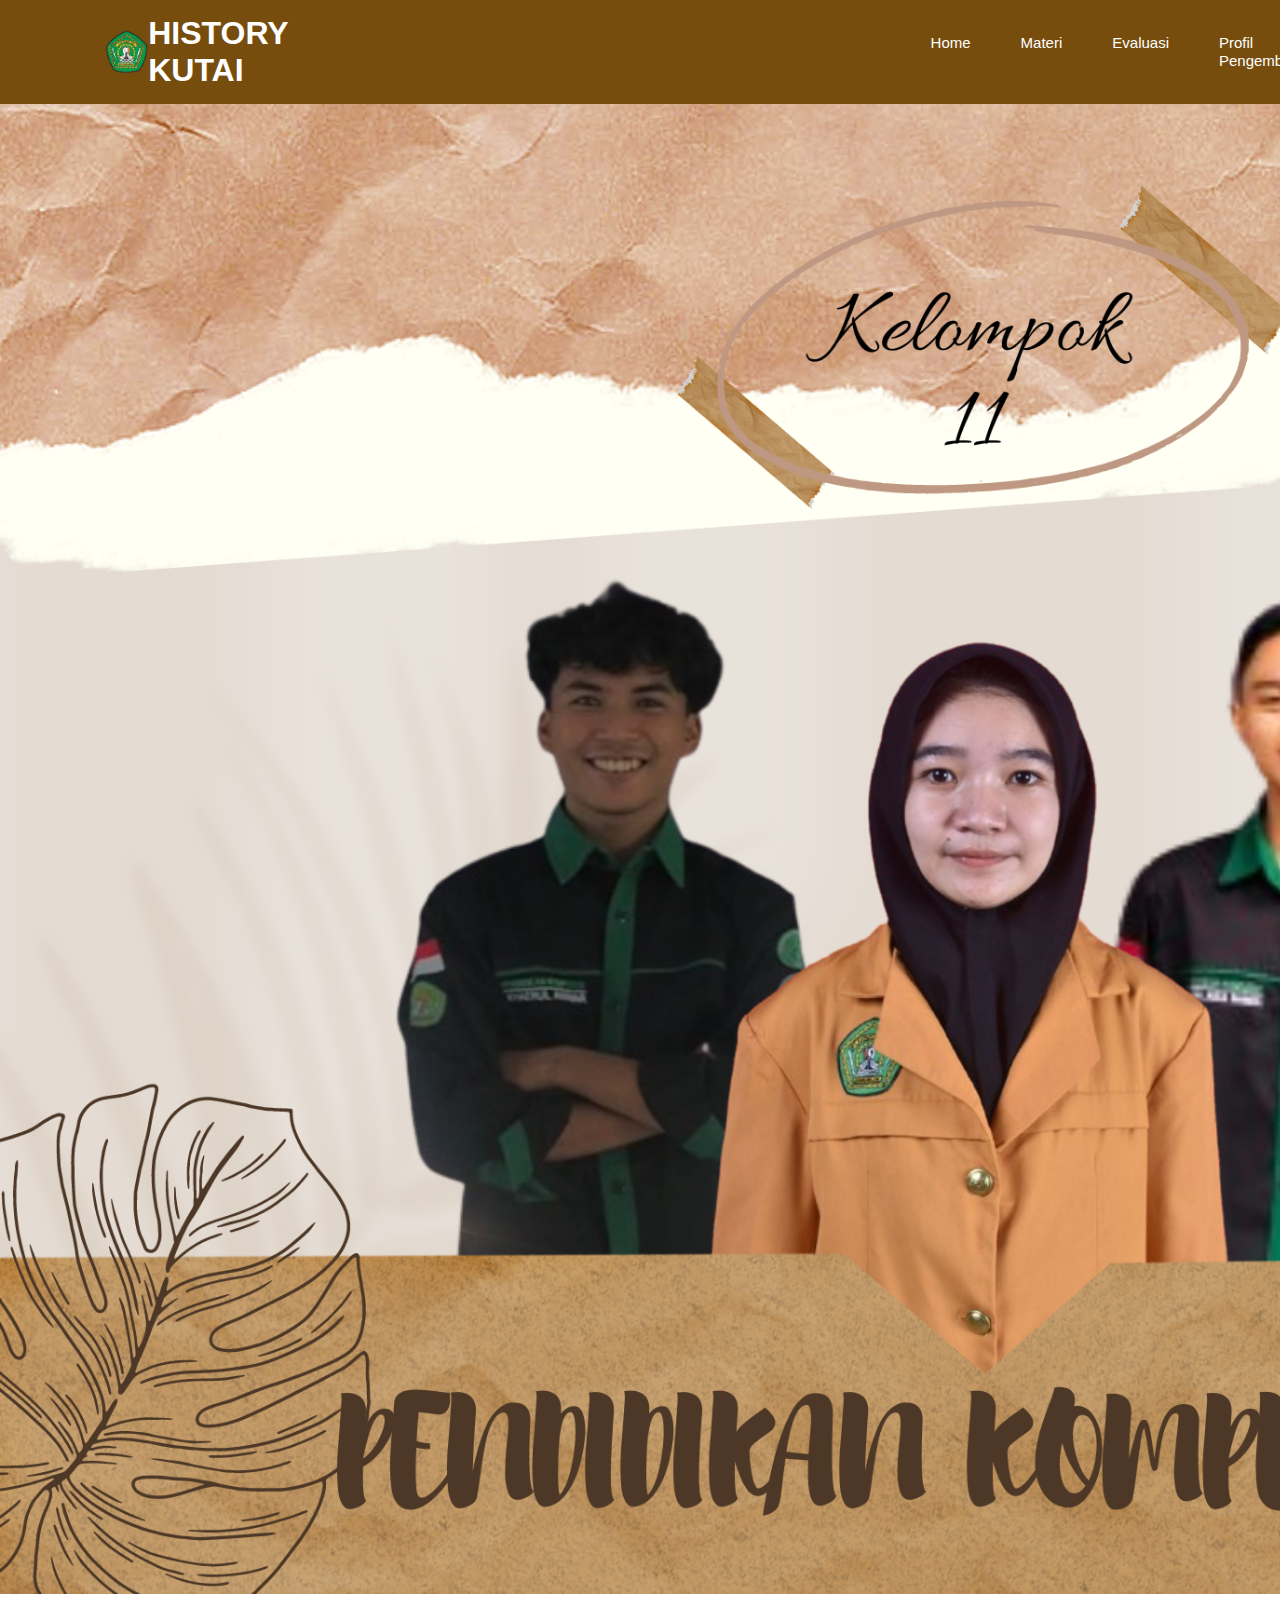
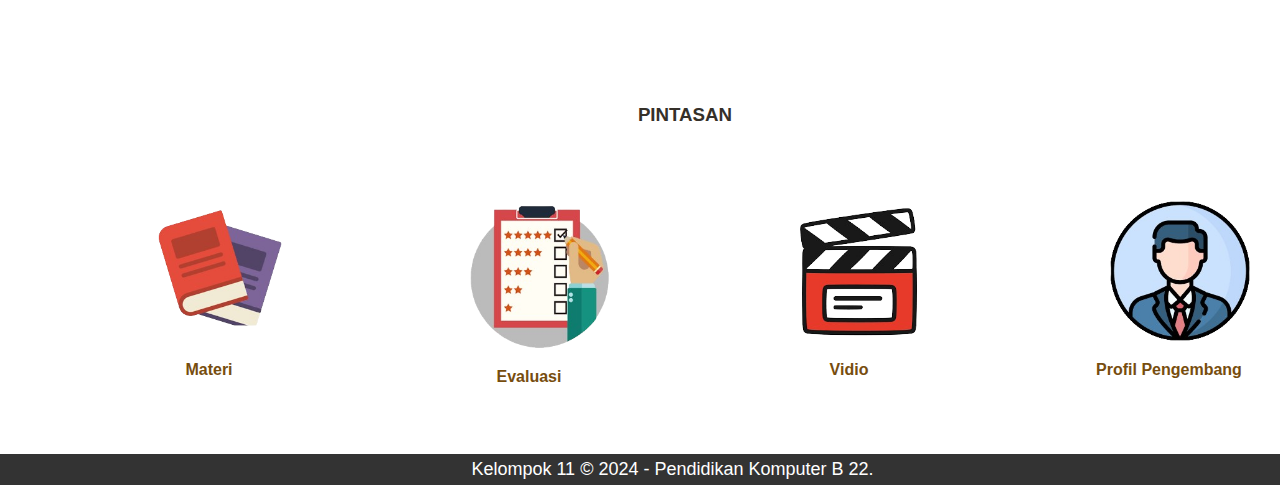
<file: index.html>
<!DOCTYPE html>
<html>
<head>
	<meta charset="utf-8">
	<meta name="viewport" content="width=device-width, initial-scale=1">
	<title>kelompok 11</title>
	<link rel="stylesheet" type="text/css" href="css/style.css">
	<script src="https://code.jquery.com/jquery-3.5.1.min.js" integrity="sha256-9/aliU8dGd2tb6OSsuzixeV4y/faTqgFtohetphbbj0=" crossorigin="anonymous"></script>
</head>
<body>
	<!-- loader background -->
	<div class="bg-loader">
		<div class="loader"></div>
	</div>
	<!-- header -->
	<header class="continer-navbar">
		<img src="img/logo_unmul-removebg-preview.png" align="left">
		<h1 class="judul">HISTORY KUTAI</h1>
			<nav>
				<ul>
					<li class="active"><a href="index.html">Home</a></li>
					<li><a href="materi.html">Materi</a></li>
					<li><a href="evaluasi.html">Evaluasi</a></li>
					<li><a href="Profil Pengembang.html">Profil Pengembang</a></li>
				</ul>
			</nav>
	</header>
	<!-- banner	dashboard -->
	<main>
		<section class="banner"></section>
		<!-- service -->
		<section class="service">
			<div class="container">
				<h3>PINTASAN</h3>
				<div class="box">
					<div class="col-4">
						<div class="animasi-icon"></div>
						<div><a href="materi.html"><img src="img/icon_materi-removebg-preview.png" alt=""></a></div>
					<h4>Materi</h4>
				</div>
				<div class="col-4">
					<div><a href="evaluasi.html"><img src="img/icon_evaluasi-removebg-preview.png" alt=""></a></div>
					<h4>Evaluasi</h4>
				</div>
				<div class="col-4">
					<div ><a href="https://youtu.be/tiwn0ZUFI_Q?si=UW8ME-tupSXD3MOj"><img src="img/icon_video-removebg-preview.png" alt=""></a></div>
					<h4>Vidio</h4>
				</div>
				<div class="col-4">
					<div ><a href="Profil Pengembang.html"><img src="img/icon_profil-removebg-preview.png" alt=""></a></div>
					<h4>Profil Pengembang</h4>
				</div>
			</div>
		</div>
	</section>
</main>
	<!-- footer -->
	<footer>
		<div class="container">
			<p>Kelompok 11 &copy; 2024 - Pendidikan Komputer B 22.</p>
		</div>
	</footer>
	<script type="text/javascript">
		$(document).ready(function(){
			$(".bg-loader").hide();
		})
	</script>
</body>
</html>
</file>
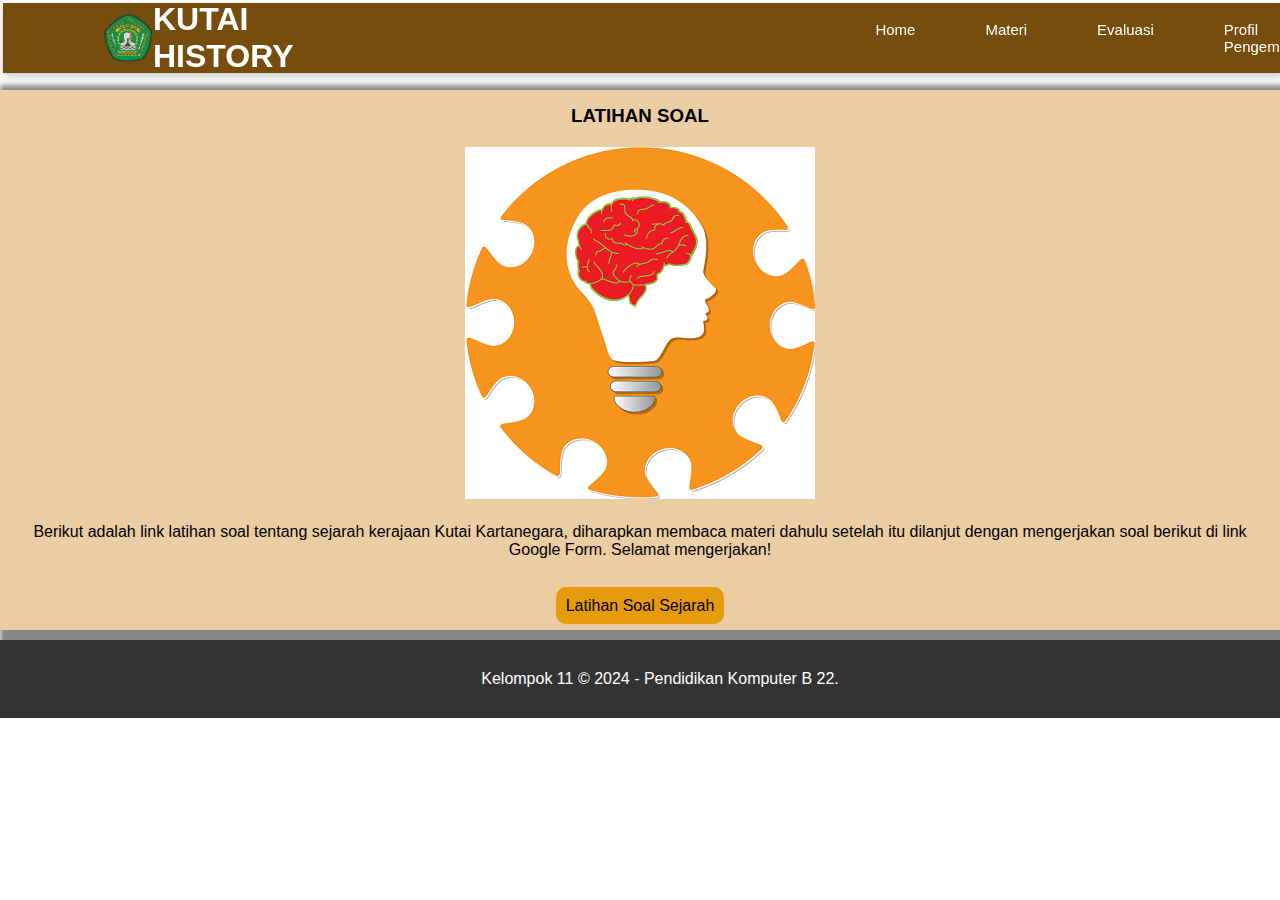
<file: evaluasi.html>
<!DOCTYPE html>
<html>
<head>
	<meta charset="utf-8">
	<meta name="viewport" content="width=device-width, initial-scale=1">
	<title>Evaluasi</title>
	<link rel="stylesheet" type="text/css" href="css/evaluasi.css">
	<script src="https://code.jquery.com/jquery-3.5.1.min.js" integrity="sha256-9/aliU8dGd2tb6OSsuzixeV4y/faTqgFtohetphbbj0=" crossorigin="anonymous"></script>
</head>
<body>
	<!-- header -->
	</div>
	<header>
		<div class="continer-navbar">
			<img src="img/logo_unmul-removebg-preview.png" width="50px" aling="left">
			<h1>KUTAI HISTORY</h1>
			<ul>
				<li><a href="index.html">Home</a></li>
				<li><a href="materi.html">Materi</a></li>
				<li><a href="evaluasi.html">Evaluasi</a></li>
				<li><a href="Profil Pengembang.html">Profil Pengembang</a></li>
			</ul>
		</div>
	</header>

	<main>
		<section class="about">
			<div class="container1">
				<h3>LATIHAN SOAL</h3>
				<img src="img/evaluasi.png" alt="">
				<P>Berikut adalah link latihan soal tentang sejarah kerajaan Kutai Kartanegara, diharapkan membaca materi dahulu setelah itu dilanjut dengan mengerjakan soal berikut di link Google Form. Selamat mengerjakan!</P>
				<br>
				<p><a href="https://docs.google.com/forms/d/e/1FAIpQLSfUysRj6pAPwLgmNyK4KwaDvMNzmKCoHeucTKGnkMaw55JYgg/viewform">Latihan Soal Sejarah</a></p>
			</div>
		</section>
	</main>

	<!-- footer -->
	<footer>
		<div class="container">
			<p>Kelompok 11 &copy; 2024 - Pendidikan Komputer B 22.</p>
		</div>
	</footer>


	<script type="text/javascript">
		$(document).ready(function(){
			$(".bg-loader").hide();
		})
	</script>
</body>
</html>
</file>
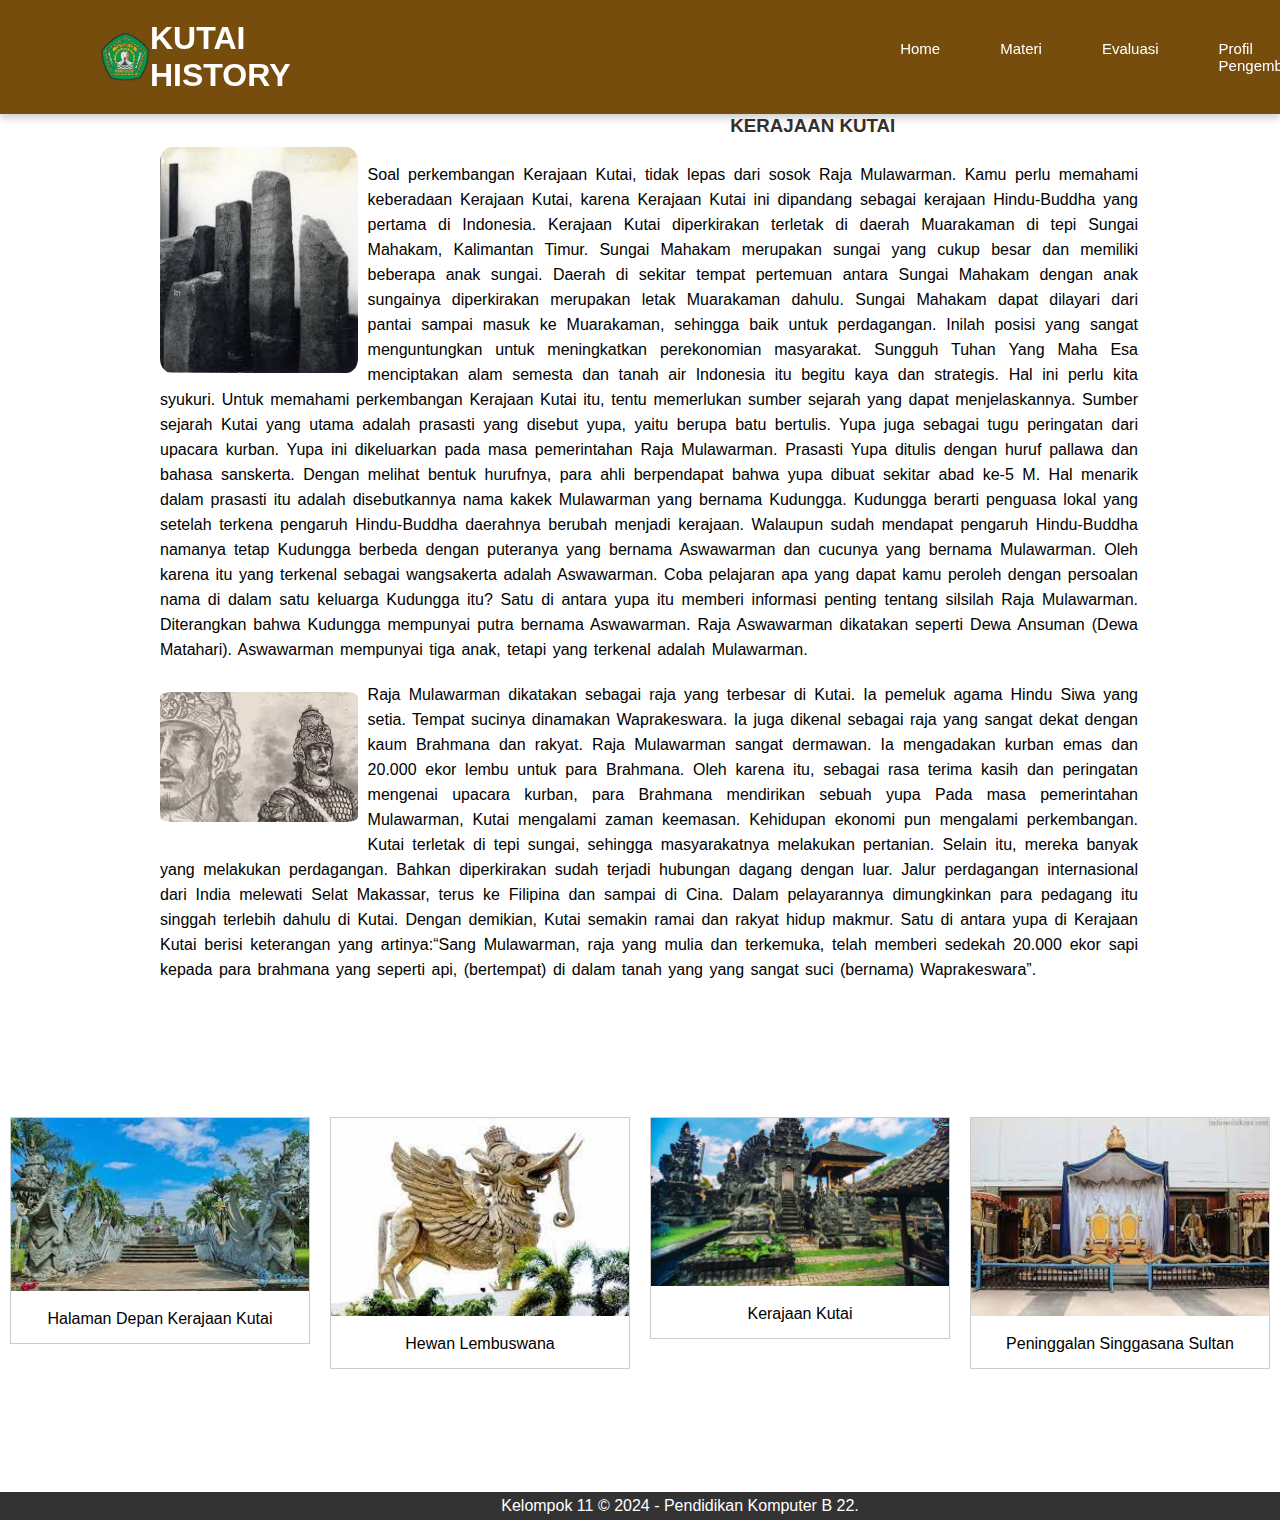
<file: materi.html>
<!DOCTYPE html>
<html>
<head>
	<meta charset="utf-8">
	<meta name="viewport" content="width=device-width, initial-scale=1">
	<title>kelompok 11</title>
	<link rel="stylesheet" type="text/css" href="css/materi.css">
	<script src="https://code.jquery.com/jquery-3.5.1.min.js" integrity="sha256-9/aliU8dGd2tb6OSsuzixeV4y/faTqgFtohetphbbj0=" crossorigin="anonymous"></script>
	
</head>
<body>
	<!-- header -->
	<header>
		<div class="continer-navbar">
			<img src="img/logo_unmul-removebg-preview.png" width="50px" alt="images">
			<h1>KUTAI HISTORY</h1>
			<nav>
				<ul>
					<li><a href="index.html">Home</a></li>
					<li class="active"><a href="materi.html">Materi</a></li>
					<li><a href="evaluasi.html">Evaluasi</a></li>
					<li><a href="Profil Pengembang.html">Profil Pengembang</a></li>
				</ul>
			</nav>
			</div>
	</header>
	<!-- about -->
	<section class="about">
		<div class="container1">
			<h3>KERAJAAN KUTAI</h3>
			<div class="col-4">
				<div><img src="img/foto.jpeg"></div>
			</div>
			<p><br>Soal perkembangan Kerajaan Kutai, tidak lepas dari sosok Raja Mulawarman. Kamu perlu memahami keberadaan 
				Kerajaan Kutai, karena Kerajaan Kutai ini dipandang sebagai kerajaan Hindu-Buddha yang pertama di Indonesia. Kerajaan 
				Kutai diperkirakan terletak di daerah Muarakaman di tepi Sungai Mahakam, Kalimantan Timur. Sungai Mahakam merupakan sungai 
				yang cukup besar dan memiliki beberapa anak sungai. Daerah di sekitar tempat pertemuan antara Sungai Mahakam dengan anak 
				sungainya diperkirakan merupakan letak Muarakaman dahulu. Sungai Mahakam dapat dilayari dari pantai sampai masuk ke 
				Muarakaman, sehingga baik untuk perdagangan. Inilah posisi yang sangat menguntungkan untuk meningkatkan perekonomian 
				masyarakat. Sungguh Tuhan Yang Maha Esa menciptakan alam semesta dan tanah air Indonesia itu begitu kaya dan strategis. Hal 
				ini perlu kita syukuri. Untuk memahami perkembangan Kerajaan Kutai itu, tentu memerlukan sumber sejarah yang dapat menjelaskannya.
				Sumber sejarah Kutai yang utama adalah prasasti yang disebut yupa, yaitu berupa 
				batu bertulis. Yupa juga sebagai tugu peringatan dari upacara kurban. Yupa ini dikeluarkan pada masa pemerintahan Raja 
				Mulawarman. Prasasti Yupa ditulis dengan huruf pallawa dan bahasa sanskerta. Dengan melihat bentuk hurufnya, para 
				ahli berpendapat bahwa yupa dibuat sekitar abad ke-5 M. Hal menarik dalam prasasti itu adalah disebutkannya nama kakek Mulawarman 
				yang bernama Kudungga. Kudungga berarti penguasa lokal yang setelah terkena pengaruh Hindu-Buddha daerahnya 
				berubah menjadi kerajaan. Walaupun sudah mendapat pengaruh Hindu-Buddha namanya tetap Kudungga berbeda dengan 
				puteranya yang bernama Aswawarman dan cucunya yang bernama Mulawarman. Oleh karena itu yang terkenal sebagai 
				wangsakerta adalah Aswawarman. Coba pelajaran apa yang dapat kamu peroleh dengan persoalan nama di dalam satu 
				keluarga Kudungga itu? Satu di antara yupa itu memberi informasi penting tentang silsilah Raja Mulawarman. Diterangkan bahwa 
				Kudungga mempunyai putra bernama Aswawarman. Raja Aswawarman dikatakan seperti Dewa Ansuman (Dewa Matahari). Aswawarman mempunyai tiga anak, tetapi 
				yang terkenal adalah Mulawarman.<br></p>
				<div class="col-4">
					<div><img src="img/Untitled.jpeg">
					</div>
				<p>Raja Mulawarman dikatakan sebagai raja yang terbesar di Kutai. Ia pemeluk agama Hindu Siwa yang setia. Tempat sucinya dinamakan 
                Waprakeswara. Ia juga dikenal sebagai raja yang sangat dekat dengan kaum Brahmana dan rakyat. Raja Mulawarman 
				sangat dermawan. Ia mengadakan kurban emas dan 20.000 ekor lembu untuk para Brahmana. Oleh karena itu, sebagai rasa terima 
				kasih dan peringatan mengenai upacara kurban, para Brahmana mendirikan sebuah yupa Pada masa pemerintahan Mulawarman, Kutai mengalami 
				zaman keemasan. Kehidupan ekonomi pun mengalami perkembangan. Kutai terletak di tepi sungai, sehingga 
				masyarakatnya melakukan pertanian. Selain itu, mereka banyak yang melakukan perdagangan. Bahkan diperkirakan sudah terjadi 
				hubungan dagang dengan luar. Jalur perdagangan internasional dari India melewati Selat Makassar, terus ke Filipina dan sampai 
				di Cina. Dalam pelayarannya dimungkinkan para pedagang itu singgah terlebih dahulu di Kutai. Dengan demikian, Kutai semakin 
				ramai dan rakyat hidup makmur. Satu di antara yupa di Kerajaan Kutai berisi keterangan yang artinya:“Sang Mulawarman, raja yang mulia dan terkemuka, telah memberi sedekah 20.000 ekor sapi kepada para brahmana yang seperti api, (bertempat) di dalam tanah yang yang sangat suci (bernama) Waprakeswara”.<br></p>
		</div>
	</section> 
	  <div class="responsive">
		<div class="gallery">
		  <a target="_blank" href="img/images (2).jpeg">
			<img src="img/images (2).jpeg" alt="Forest">
		  </a>
		  <div class="desc">Halaman Depan Kerajaan Kutai</div>
		</div>
	  </div>
	  <div class="responsive">
		<div class="gallery">
		  <a target="_blank" href="img/images (1).jpeg">
			<img src="img/images (1).jpeg" alt="Forest">
		  </a>
		  <div class="desc">Hewan Lembuswana</div>
		</div>
	  </div>
	  <div class="responsive">
		<div class="gallery">
		  <a target="_blank" href="img/kerajaan_169.jpeg">
			<img src="img/kerajaan_169.jpeg" alt="Forest">
		  </a>
		  <div class="desc">Kerajaan Kutai</div>
		</div>
	  </div>
	  <div class="responsive">
		<div class="gallery">
		  <a target="_blank" href="img/images.jpeg">
			<img src="img/images.jpeg" alt="Forest">
		  </a>
		  <div class="desc">Peninggalan Singgasana Sultan</div>
		</div>
	  </div>
	  <div class="clearfix"></div>
	<!-- footer -->
	<footer>
		<div class="container">
			<p>Kelompok 11 &copy; 2024 - Pendidikan Komputer B 22.</p>
		</div>
	</footer>
</body>
</html>
</file>
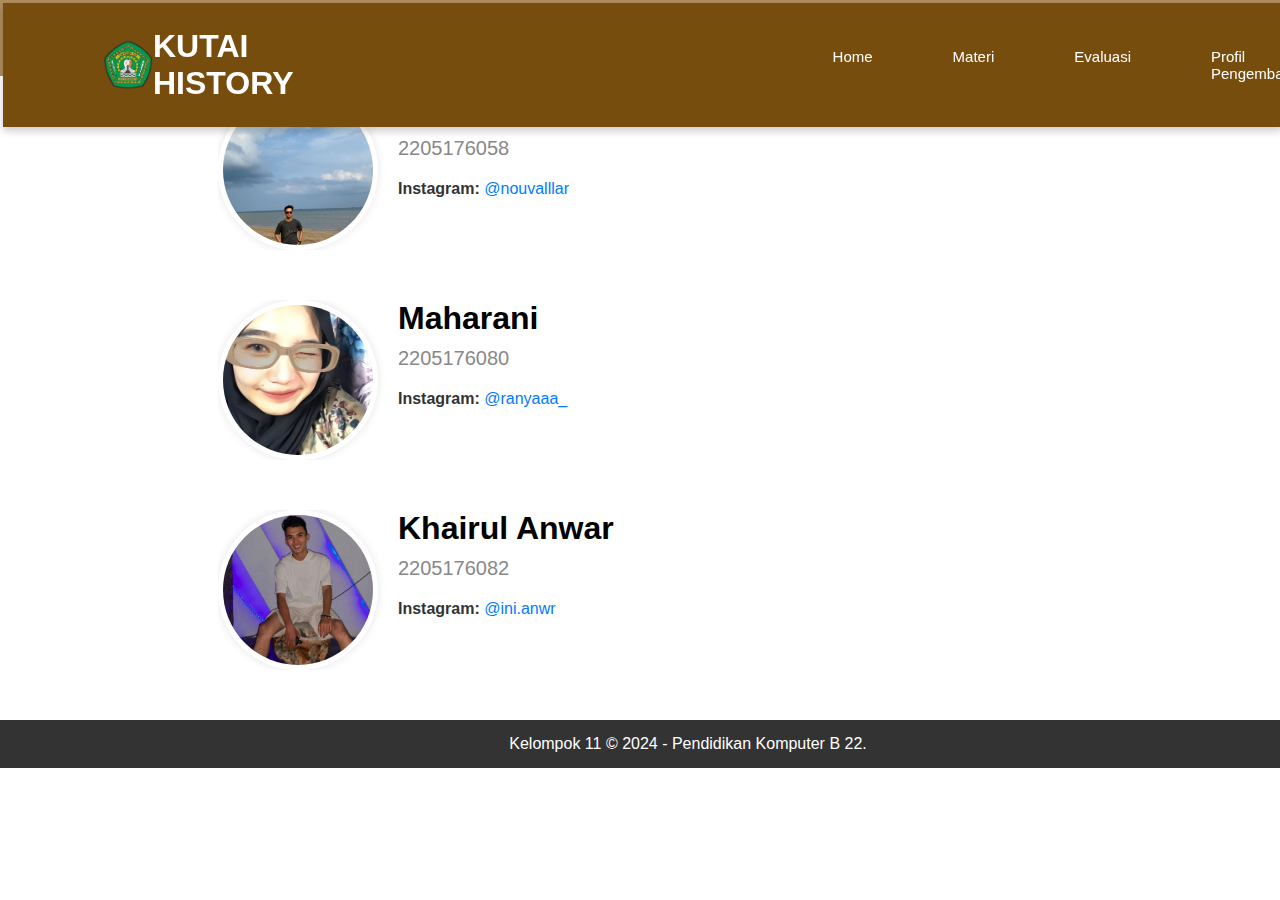
<file: Profil Pengembang.html>
<!DOCTYPE html>
<html lang="en">
<head>
	<meta charset="UTF-8">
	<meta name="viewport" content="width=device-width, initial-scale=1.0">
	<title>Profil Penngguna</title>
	<link rel="stylesheet" href="css/profile.css">
</head>
<body>
    <header>
        <div class="continer-navbar">
            <img src="img/logo_unmul-removebg-preview.png" width="50px" alt="images">
            <h1>KUTAI HISTORY</h1>
            <ul>
                <li><a href="index.html">Home</a></li>
                <li class="active"><a href="materi.html">Materi</a></li>
                <li><a href="evaluasi.html">Evaluasi</a></li>
                <li><a href="Profil Pengembang.html">Profil Pengembang</a></li>
            </ul>
        </div>
    </header>
    <div class="container">
        <div class="profile">
            <img src="img/Gambar WhatsApp 2024-03-09 pukul 19.53.12_0294c0b6.jpg" alt="Profil Gambar">
            <div class="profile-info">
                <h1>Nouval Aulia Rahman</h1>
                <p>2205176058</p>
                <ul>
                    <li><strong>Instagram: </strong> <a href="https://www.instagram.com/nouvalllar?igsh=MTFpM2w3bWd2c2N4dQ==">@nouvalllar</a></li>
                </ul>
            </div>
        </div>
    </div>
    <div class="container">
        <div class="profile">
            <img src="img/Gambar WhatsApp 2024-03-09 pukul 17.19.46_0b7c27b8.jpg" alt="Profil Gambar">
            <div class="profile-info">
                <h1>Maharani</h1>
                <p>2205176080</p>
                <ul>
                    <li><strong>Instagram: </strong> <a href="https://www.instagram.com/ranyaaa_">@ranyaaa_</a></li>
                </ul>
            </div>
        </div>
    </div>
    <div class="container">
        <div class="profile">
            <img src="img/anwar.jpeg" alt="Profil Gambar">
            <div class="profile-info">
                <h1>Khairul Anwar</h1>
                <p>2205176082</p>
                <ul>
                    <li><strong>Instagram: </strong> <a href="https://www.instagram.com/ini.anwr_?igsh=MXV1a3FkcTlnMWR1OA%3D%3D&utm_source=qr">@ini.anwr</a></li>
                </ul>
            </div>
        </div>
    </div>
</body>
<footer>
	<div class="container">
        <p>Kelompok 11 &copy; 2024 - Pendidikan Komputer B 22.</p>
	</div>
</footer>
</html>
</file>
<file: css/style.css>
* {
	padding: 0;
	margin: 0;
	font-family: sans-serif;
}
a {
	color: inherit;
	text-decoration: none;
}
body {
	overflow-x: hidden;
}
.continer {
	width: 100%;
	margin: 20px;
}
.continer:after {
	content:'';
	display: block;
	clear: both;
}
.continer-navbar img {
	margin-left: 5px;
	width: 4%;
}

.active {
	color: #000000;
}
.banner {
	margin-top: 0;
	height: 150vh;
	background-image: url('../img/Cokelat\ Aesthetic\ Photo\ Collage.png');
	background-size: cover;
	position: relative;
	display: flex;
	justify-content: center;
	align-items: center;	
}
.banner:after {
	content:'';
	display: block;
	position: absolute;
	top: 0;
	left: 0;
	right: 0;
	bottom: 0;
	background-color :#774d0e(20, 143, 119, .6);
}
.banner h2 {
	color: transparent;
	z-index: 1;
	padding: 20px 25px;
	border: 3px solid #fff;
}
section {
	padding: 70px 0;
}
section h3 {
	text-align: center;
	color: #353029;
	margin-left: 90px;
	margin-bottom: 45px;
}
.service {
	padding-bottom: 150px;
}
.service {
	background-color: white;
	width: 100%;
	height: 200px;
	margin-bottom: 0%;
}
.box .col-4 {
	width:25%;
	padding:10px;
	box-sizing: border-box;
	text-align: center;
	float: left;
}
.box .col-4 img{
	width:60%;
	padding:20px;
	box-sizing: border-box;
	text-align: center;
	float: left;
	margin-left: 120px;
}
.box .col-4 h4 {
	margin-left: 98px;
}
footer {
	padding: 5px;
	background-color: #333;
	color: #fff;
	font-size: 18px;
	text-align: center;
}
footer .container {
	margin-left: 65px;
}
.bg-loader {
	background-color: #eee;
	position: fixed;
	top: 0;
	left: 0;
	right: 0;
	bottom: 0;
	z-index: 9999;
	display: flex;
	justify-content: center;
	align-items: center;
}
.bg-loader .loader {
	width:100px;
	height: 100px;
	border:3px solid #fff;
	border-radius: 50%;
	border-top-color: #774d0e;
	border-right-color: #774d0e;
	border-bottom-color: #774d0e;
	animation: puterin .8s linear infinite;
}
.label {
	background-color: #774d0e;
	color: #fff;
}

@keyframes puterin {
	100% {
		transform: rotate(360deg);
	}
}

.continer{
	background-color: transparent;
	margin: 10px;
	width: 95%;
}
section{
	display: flex;
	margin-top: 20px;
	margin-bottom: 40px;
	color: #774d0e;
}
.kolom h2{
	font-family: 'Lucida Sans', 'Lucida Sans Regular', 'Lucida Grande', 'Lucida Sans Unicode', Geneva, Verdana, sans-serif;
	font-weight: 800;
	font-size: 20px;
}

.continer-navbar{
    background-color: #774d0e;
    padding: 15px 100px 15px 100px;
    display: flex;
    align-items: center;
    justify-content: space-between;
    box-shadow: 0 4px 8px 0 rgba(0, 0, 0, 0.2);
}

.continer-navbar .judul{
    color: white;
	margin-right: 17cm;
	
}
header ul li a:hover {
	color: #ae8d5e;
}
.continer-navbar ul{
    display: flex;
    gap: 50px;
}

.continer-navbar ul li{
    list-style: none;
}

.continer-navbar ul li a{
    text-decoration: none;
    font-size: 15px;
    color: white;
}

.continer-navbar h1{
	color: white;
}
/* Untuk layar dengan lebar maksimum 768px */
@media only screen and (max-width: 768px) {
	.continer-navbar{
        justify-content: space-around;
        gap: 10px;
        display: flex;
        flex-wrap: wrap;
        padding: 15px 20px 15px 20px;
    }

    .continer-navbar ul li a{
        font-size: 18px;
    }
	.banner{
		height: 100vh;
	}
	.banner h2 {
        font-size: 18px; /* Mengubah ukuran font judul untuk layar berukuran kecil */
        padding: 10px 15px; /* Mengubah padding judul untuk layar berukuran kecil */
    }
}

/* Untuk layar dengan lebar maksimum 480px */
@media only screen and (max-width: 480px) {
    .container {
        margin: 5px;
    }
    .banner h2 {
        font-size: 16px;
        padding: 10px;
    }
    .service {
        padding-bottom: 100px;
    }
    .box .col-4 {
        width: 50%;
    }
    .box .col-4 h4 {
        margin-left: 0;
        margin-top: 5px;
    }
    .box .col-4 img {
        width: 50%;
        margin-left: 0;
    }
    footer .container {
        margin-left: 0;
    }
	.banner h2 {
        font-size: 16px; /* Mengubah ukuran font judul lebih kecil untuk layar sangat kecil */
        padding: 8px 12px; /* Mengubah padding judul lebih kecil untuk layar sangat kecil */
    }
	.banner{
		height: 100vh;
	}
}
</file>
<file: css/evaluasi.css>
* {
	padding: 0;
	margin: 0;
	font-family: sans-serif;
}
a {
	color: inherit;
	text-decoration: none;
}
body {
	overflow-x: hidden;
}
main {
	height: auto;
	box-shadow: 10px 5px 5px 10px #888;
	background-color: #ebcda4;
	margin-top: 90px;
	padding: 15px;
	text-align: center;
}
.container1 p {
	margin-top: 20px;
}
.container1 img {
	margin-top: 20px;
}
.container1 p a {
	background-color: rgb(230, 154, 14);
	padding: 10px;
	border-radius: 10px;
	transition: .2s;
}
.container1 p a:hover {
	background-color: #02df02;
	color: #fff;
}
.container {
	width: 100%;
	margin: 20px;
}
.container:after {
	content:'';
	display: block;
	clear: both;
}
header {
	height: auto;
    position: fixed;
	padding: 3px;
    top: 0;
    width: 100%;
    z-index: 1000;
}

header h1 {
	float: left;
	margin-right: 15cm;
	padding: 10px 0;
	color: #fff;
}
header ul {
	float: right;
    margin: 0 5px;
}
header ul li {
	display: inline-block;
    color: #fff;
}
header ul li a {
	padding: 10px 10px;
	display: inline-block;
}
header ul li a:hover {
	color: #ae8d5e;
}
footer {
    margin-top: 10px;
	padding:10px 0;
	background-color: #333;
	color: #fff;
	text-align: center;
}

.continer-navbar{
	margin-top: 0;
	height: 40px;
    background-color: #774d0e;
    padding: 15px 100px 15px 100px;
    display: flex;
    align-items: center;
    justify-content: space-between;
    box-shadow: 0 4px 8px 0 rgba(0, 0, 0, 0.2);
}

.continer-navbar .judul{
    color: white;	
}
.continer-navbar ul{
    display: flex;
    gap: 50px;
}

.continer-navbar ul li{
    list-style: none;
}

.continer-navbar ul li a{
    text-decoration: none;
    font-size: 15px;
    color: white;
}

.continer-navbar h1{
	color: white;
	
	
}
</file>
<file: css/materi.css>
* {
	padding: 0;
	margin: 0;
	font-family: sans-serif;
}
a {
	color: inherit;
	text-decoration: none;
}
body {
	margin-top: 70px;
}
.container1 {
	width: 85%;
	margin: 15px;
    margin-left: 50px;
}
.continer {
	width: 100%;
	margin: 20px;
}
.continer:after {
	content:'';
	display: block;
	clear: both;
}
header {
	position: fixed;
    top: 0;
    width: 100%;
    background-color: #ae8d5e; 
    z-index: 1000; 
}
header h1 {
	float: left;
	margin-right: 16cm;
	padding: 5px 0;
	color: #fff;
}
header ul {
	float: right;
}
header ul li {
	display: inline-block;
	color: #fff;
}
header ul li a {
	padding: 5px 5px;
	display: inline-block;
}
header ul li a:hover {
	color: #ae8d5e;
}
section {
	padding: 30px 0;
}
section h3 {
	margin-left: 18cm;
	margin-top: 0px;
	text-align: left;
	padding: 0px 0;
	color: #353029;
	margin-bottom: 0px;
}
.about{
    background-color: transparent;
}
.about img {
    width:20%;
	padding:10px;
	box-sizing: border-box;
	text-align: center;
	float: left;
	margin-left: 100px;
	border-radius: 10%;
}
.about p {
	color: #000000;
	word-spacing: 2px;
	line-height: 25px;
	margin-bottom: 20px;
	margin-left: 110px;
	text-align: justify;
}
footer {
    margin-top: 8%;
	padding:5px 0;
	background-color: #333;
	color: #fff;
	text-align: center;
}
footer .container {
	margin-left: 80px;
}
.continer{
	background-color: transparent;
	margin: 15px;
	width: 95%;
}
section{
	display: flex;
	margin-top: 20px;
	margin-bottom: 0%;
	color: #774d0e;
}
.kolom h2{
	font-family: 'Lucida Sans', 'Lucida Sans Regular', 'Lucida Grande', 'Lucida Sans Unicode', Geneva, Verdana, sans-serif;
	font-weight: 800;
	font-size: 20px;
}
.gallery {
    margin-top: 0;
    border: 1px solid #ccc;
  }
  
.gallery:hover {
    border: 1px solid #777;
}
.gallery img {
    width: 100%;
    height: auto;
}
  
.desc {
    padding: 15px;
    text-align: center;
}
  * {
    box-sizing: border-box;
  }
  .responsive {
    margin-top: 50px;
    padding: 20px 10px;
    float: left;
    width: 24.99999%;
  }
  .clearfix:after {
    content: "";
    display: table;
    clear: both;
  }
  .continer-navbar{
    background-color: #774d0e;
    padding: 15px 100px 15px 100px;
    display: flex;
    align-items: center;
    justify-content: space-between;
    box-shadow: 0 4px 8px 0 rgba(0, 0, 0, 0.2);
}

.continer-navbar .judul{
    color: white;
	
}

.continer-navbar ul{
    display: flex;
    gap: 50px;
}

.continer-navbar ul li{
    list-style: none;
}

.continer-navbar ul li a{
    text-decoration: none;
    font-size: 15px;
    color: white;
}

.continer-navbar h1{
	color: white;
}
@media only screen and (max-width: 700px) {
    .responsive {
      width: 49.99999%;
      margin: 6px 0;
    }
  }
  
  @media only screen and (max-width: 500px) {
    .responsive {
     width: 100%;
    }
  }
</file>
<file: css/profile.css>
* {
	padding: 0;
	margin: 0;
	font-family: sans-serif;
}
a {
	color: inherit;
	text-decoration: none;
}
body {
	margin-top: 90px;
}
.container {
	width: 80%;
	margin: 10px;
}
.container:after {
	content:'';
	display: block;
	clear: both;
}
header {
	position: fixed;
	padding: 3px;
    top: 0;
    width: 100%;
    background-color: #ae8d5e; 
	height: 70px;
    z-index: 1000; 
}
header h1 {
	float: left;
	margin-right: 14cm;
	padding: 10px 0;
	color: #fff;
}
header ul {
	float: right;
}
header ul li {
	display: inline-block;
	color: #fff;
	margin-right: 10px;
}
header ul li a {
	padding: 10px 10px;
	display: inline-block;
	font-size: 15px;
}
header ul li a:hover {
	color: #ae8d5e;
}
.container{
	background-color: transparent;
	margin: 10px;
	width: 95%;
}
.container .profile {
    max-width: 800px;
    margin: 50px auto;
    text-align: center;
}
.profile {
    overflow: hidden;
}
.profile img {
    border-radius: 50%;
    width: 150px;
    height: 150px;
    object-fit: cover;
    margin-right: 20px;
    float: left; 
    border: 5px solid #fff;
    box-shadow: 0 0 10px rgba(0, 0, 0, 0.1);
}
.profile-info {
    float: left; 
    text-align: left;
}
.profile h1 {
    font-size: 32px;
    margin-bottom: 10px;
}
.profile p {
    font-size: 20px;
    color: #888;
    margin-bottom: 20px;
}
.profile ul {
    list-style: none;
    padding: 0;
}
.profile ul li {
    margin-bottom: 10px;
}
.profile ul li strong {
    font-weight: bold;
    color: #333;
}
.profile ul li a {
    color: #007bff;
    text-decoration: none;
}
.profile ul li a:hover {
    text-decoration: underline;
}
footer {
	padding:5px 0;
	background-color: #333;
	color: #fff;
	text-align: center;
}
footer .container {
	margin-left: 80px;
}
.label {
	background-color: #774d0e;
	color: #fff;
}
.continer-navbar{
    background-color: #774d0e;
    padding: 15px 100px 15px 100px;
    display: flex;
    align-items: center;
    justify-content: space-between;
    box-shadow: 0 4px 8px 0 rgba(0, 0, 0, 0.2);
}

.continer-navbar .judul{
    color: white;
	
}

.continer-navbar ul{
    display: flex;
    gap: 50px;
}

.continer-navbar ul li{
    list-style: none;
}

.continer-navbar ul li a{
    text-decoration: none;
    font-size: 15px;
    color: white;
}

.continer-navbar h1{
	color: white;
	
	
}
@media screen and (max-width: 768px){
	.container {
		width:90%;
	}
	header h1 {
		text-align: center;
		float: none;
	}
	header ul {
		text-align: center;
		float: none;
	}
	.box .col-4 {
		width:100%;
		float: none;
		margin-bottom: 20px;
	}
}
</file>
